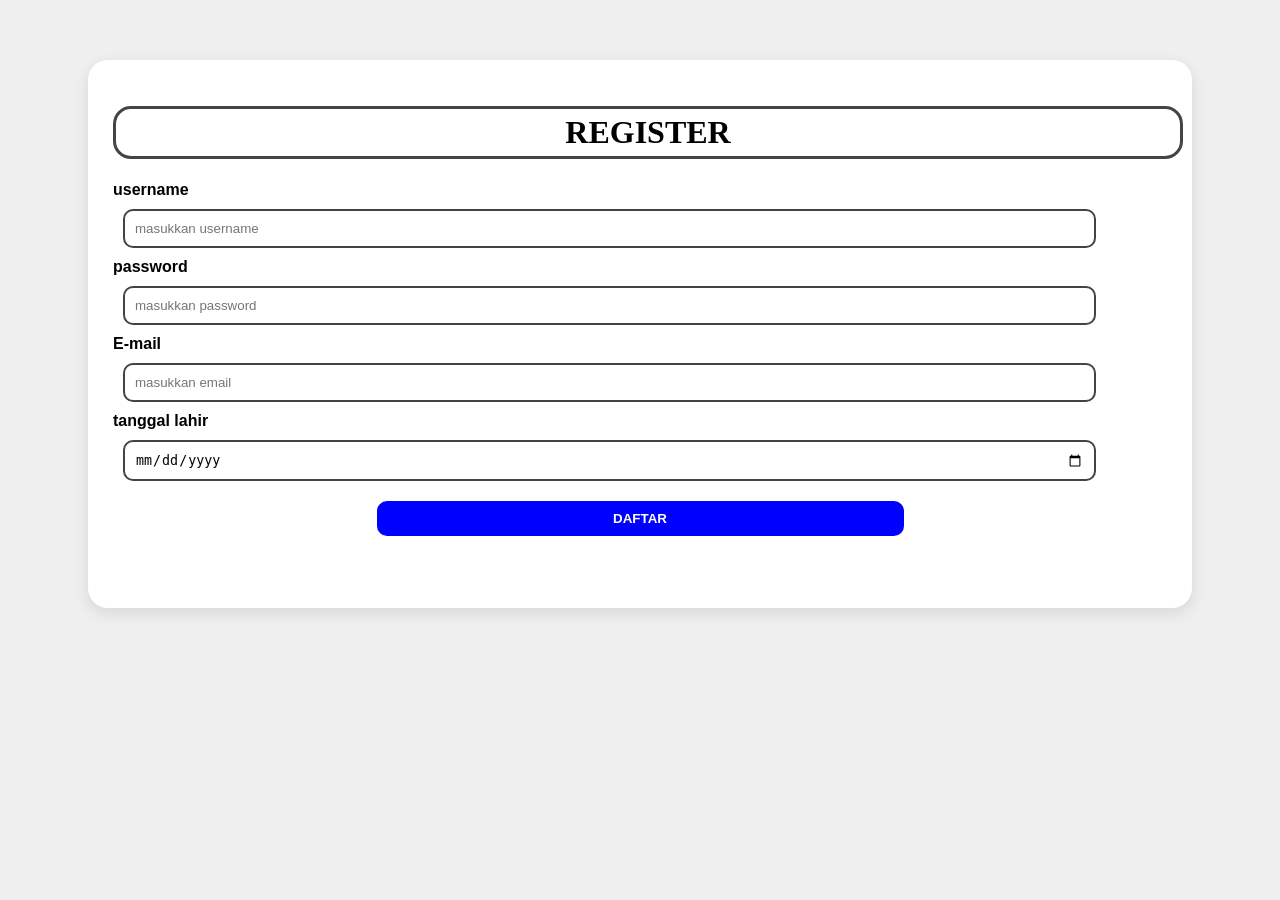
<file: index.html>
<!DOCTYPE html>
<html lang="en">
<head>
  <meta charset="UTF-8">
  <meta name="viewport" content="width=device-width, initial-scale=1.0">
  <title>forum</title>
  <link rel="stylesheet" href="style.css" />
</head>
<body>
  <header>
    <div>
      <form onsubmit="return false">
        <h1><b>REGISTER</b></h1>
        <label for="user"><b>username</b></label><br />
        <input type="text" id="user" placeholder="masukkan username" required/><br />
        <label for="pw"><b>password</b></label><br />
        <input type="password" id="pw" placeholder="masukkan password" required/><br />
        <label for="email"><b>E-mail</b></label><br />
        <input type="email" id="email" placeholder="masukkan email" required/><br />
        <label for="regdate"><b>tanggal lahir</b></label><br />
        <input type="date" id="regdate" required/><br />
        <button type="button" onclick="daftar()"><b>DAFTAR</b></button><br />
        <h3 id="reghasil"></h3>
      </form>
    </div>
  </header>
  <script src="script.js"></script>
</body>
  </html>
</file>
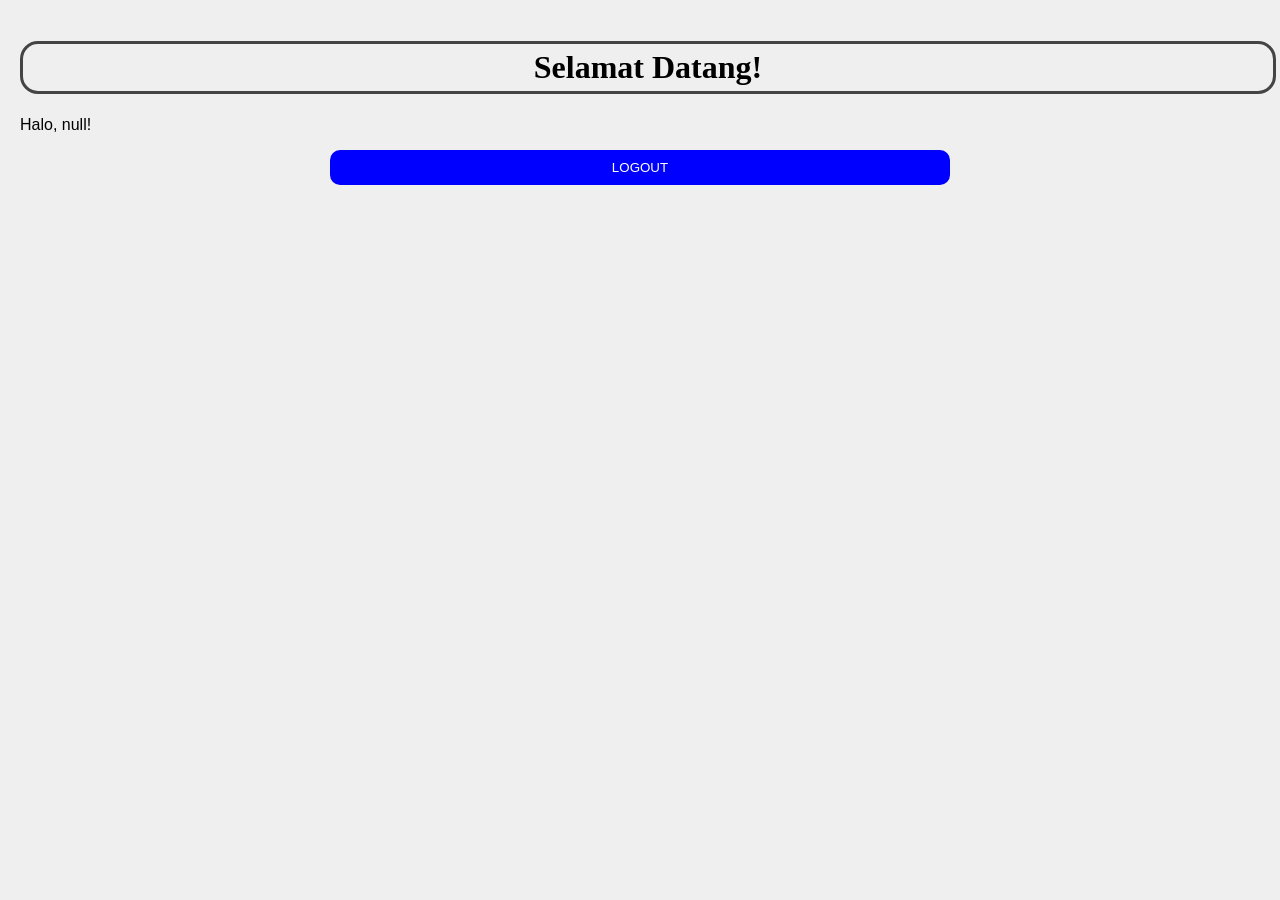
<file: beranda.html>
<!DOCTYPE html>
<html lang="en">
<head>
  <meta charset="UTF-8">
  <meta name="viewport" content="width=device-width, initial-scale=1.0">
  <title>Beranda</title>
  <link rel="stylesheet" href="style.css" />
</head>
<body>
  <header>
    <div>
      <h1>Selamat Datang!</h1>
      <p id="namauser"></p>
      <button type="button" onclick="logout()">LOGOUT</button>
    </div>
  </header>
  <script>
    // Tampilkan username yang login
    const user = localStorage.getItem('username');
    document.getElementById('namauser').innerText = 'Halo, ' + user + '!';

    // Fungsi logout
    function logout() {
      localStorage.clear();
      window.location.href = 'index.html';
    }
  </script>
</body>
</html>
</file>
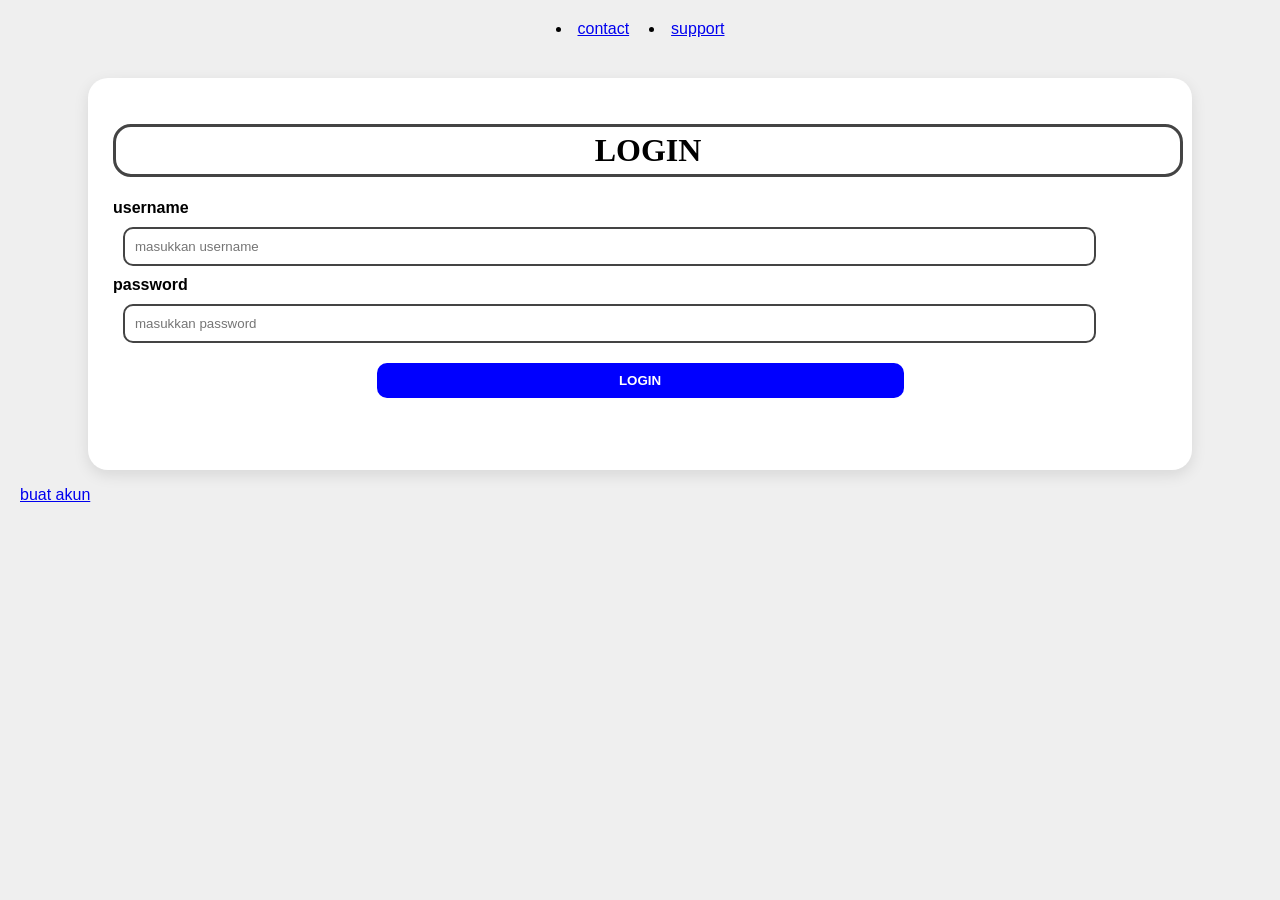
<file: login.html>
<!DOCTYPE html>
<html lang="en">
<head>
  <meta charset="UTF-8">
  <meta name="viewport" content="width=device-width, initial-scale=1.0">
  <meta http-equiv="X-UA-Compatible" content="ie=edge">
  <title>login</title>
  <link rel="stylesheet" href="style.css" title="" type="" />
</head>
<body>
  <header>
    <div>
      <nav>
        <li><a href="#">contact</a></li>
        <li><a href="#">support</a></li>
      </nav>
      <form onsubmit="return false">
          <h1><b>LOGIN</b></h1>
        <label for="loguser"><b>username</b></label><br />
        <input 
        type="text" 
        name="username" 
        id="loguser" 
        placeholder="masukkan username"
        required/><br />
        <label for="logpw"><b>password</b></label><br />
        <input 
        type="password" 
        name="password" 
        id="logpw" 
        placeholder="masukkan password"
        required/><br />
        <button onclick="login()"><b>LOGIN</b></button><br />
        <h3 id="loghasil"><b></b></h3>
      </form>
    </div>
  </header>
  <script 
  type="text/javascript" 
  charset="utf-8"
  src="script.js">
  </script>
  <p><a href="index.html">buat akun</a></p>
</body>
</html>
</file>
<file: style.css>
body{
  font-family: Arial;
  background: #efefef;
  padding: 10px;
  margin: 10px;
  justify-content: center;
  align-items: center;
}
form{
  background: white;
  padding: 25px;
  border-radius: 20px;
  width: 85%;
  margin: auto;
  margin-top: 40px;
  box-shadow: 0 5px 15px rgba(0,0,0,0.1);
}
h1{
  text-align: center;
  font-family: Georgia;
  border: 3px solid #444;
  border-radius: 18px;
  width: 100%;
  padding: 5px;;
}
input{
  width: 90%;
  padding: 10px;
  margin: 10px;
  border-radius: 10px;
  border: 2px solid #444;
}
button{
  width: 50%;
  background: blue;
  color: white;
  border-radius: 10px;
  border: none;
  padding: 10px;
  margin: 10px auto;
  display: block;
}
input:focus{
  outline: none;
  border: 2px solid blue;
  box-shadow: 0 0 5px rgba(0,0,255,0.3);
}
button{
  transition: 0.3s;
}
button:hover{
  transform: scale(1.03);
  background: darkblue;
}
nav{
  display: flex;
  justify-content: center;
  align-items: center;
  gap: 20px;
}
h3{
  text-align: center;
}
</file>
